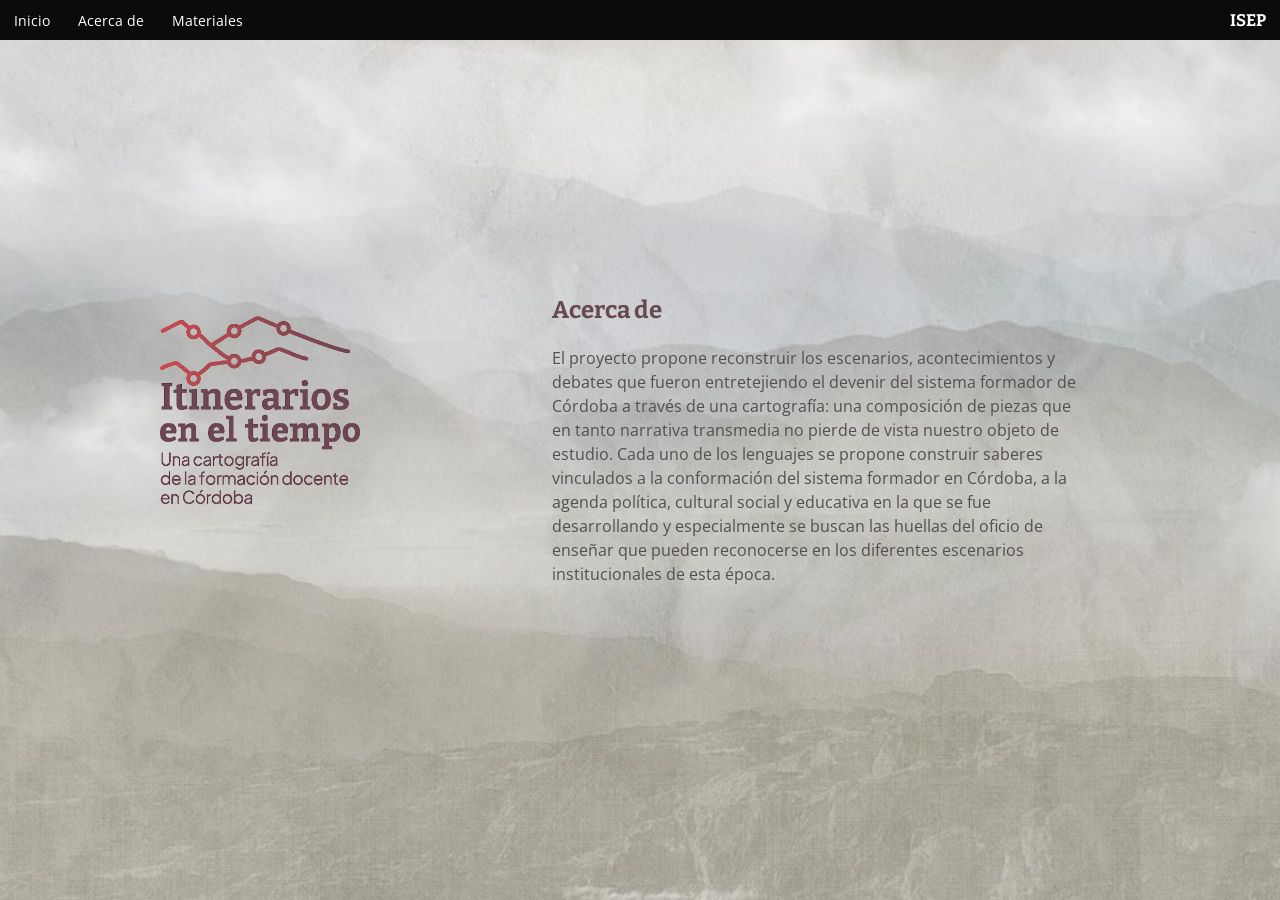
<file: acercade.html>
<html lang="es">
<head>
    <!-- Google tag (gtag.js) --> <script async src="https://www.googletagmanager.com/gtag/js?id=G-QFQW18G412"></script> <script> window.dataLayer = window.dataLayer || []; function gtag(){dataLayer.push(arguments);} gtag('js', new Date()); gtag('config', 'G-QFQW18G412'); </script>
    <meta charset="UTF-8">
    <meta name="viewport" content="width=device-width, initial-scale=1.0">
    <title>Itinerarios en el tiempo</title>
    <link rel="stylesheet" href="styles.css">
    <link rel="stylesheet" href="styles-nav.css">
    <link rel="stylesheet" href="fonts.css">
    <link rel="stylesheet" href="colores.css">
    <link rel="stylesheet" href="animations.css">
    <link rel="icon" type="image/x-icon" href="favicon.png">
    <link rel="preconnect" href="https://fonts.gstatic.com" crossorigin>
    <link href="https://fonts.googleapis.com/css2?family=Bitter:ital,wght@0,100..900;1,100..900&family=Open+Sans:ital,wght@0,300..800;1,300..800&display=swap" rel="stylesheet">

</head>
<body>
    <nav id="navbar">
        <div id="nav-list" class="nav-list">
        </div>
        <div>
            <h2><a id="isep" href="https://isep-cba.edu.ar/web/">ISEP</a></h2>
        </div>
    </nav>

    <section class="fondo-creditos">
        <div class="container-creditos">
                
                <img id="logo-creditos" src="img/logo.png" alt="">
                
                <div class="contenedor-creditos">
                    <h1>
                        Acerca de
                    </h1>
                    <p>
                        El proyecto propone reconstruir los escenarios, acontecimientos y debates que fueron entretejiendo el devenir del sistema formador de Córdoba a través de una cartografía:	una composición de piezas que en tanto narrativa transmedia no pierde de vista nuestro objeto de estudio. Cada uno de los lenguajes se propone construir saberes  vinculados a la conformación del sistema formador en Córdoba, a la agenda política, cultural social y educativa en la que se fue desarrollando y especialmente se buscan las huellas del oficio de enseñar que pueden reconocerse en los diferentes escenarios institucionales de esta época.
                    </p>
                <!--
                    <h2>
                        Créditos
                    </h2>
                    <p>
                        Fontana, A. (Dir.); Cometto, L. y Dadone, L. (Coord.). (2023). <em>Itinerarios en el tiempo: una cartografía de la formación docente en Córdoba</em> [Proyecto de investigación]. Para el Instituto Superior de Estudios Pedagógicos, Dirección General de Educación Superior, Ministerio de Educación de la Provincia de Córdoba.
                    </p>

                    -->
                </div>
        </div>
        
    </section>
    
    <script src="logos.js"></script>
    <script src="nav.js"></script>
    <script src="scripts.js"></script>
</body>
</html>
</file>
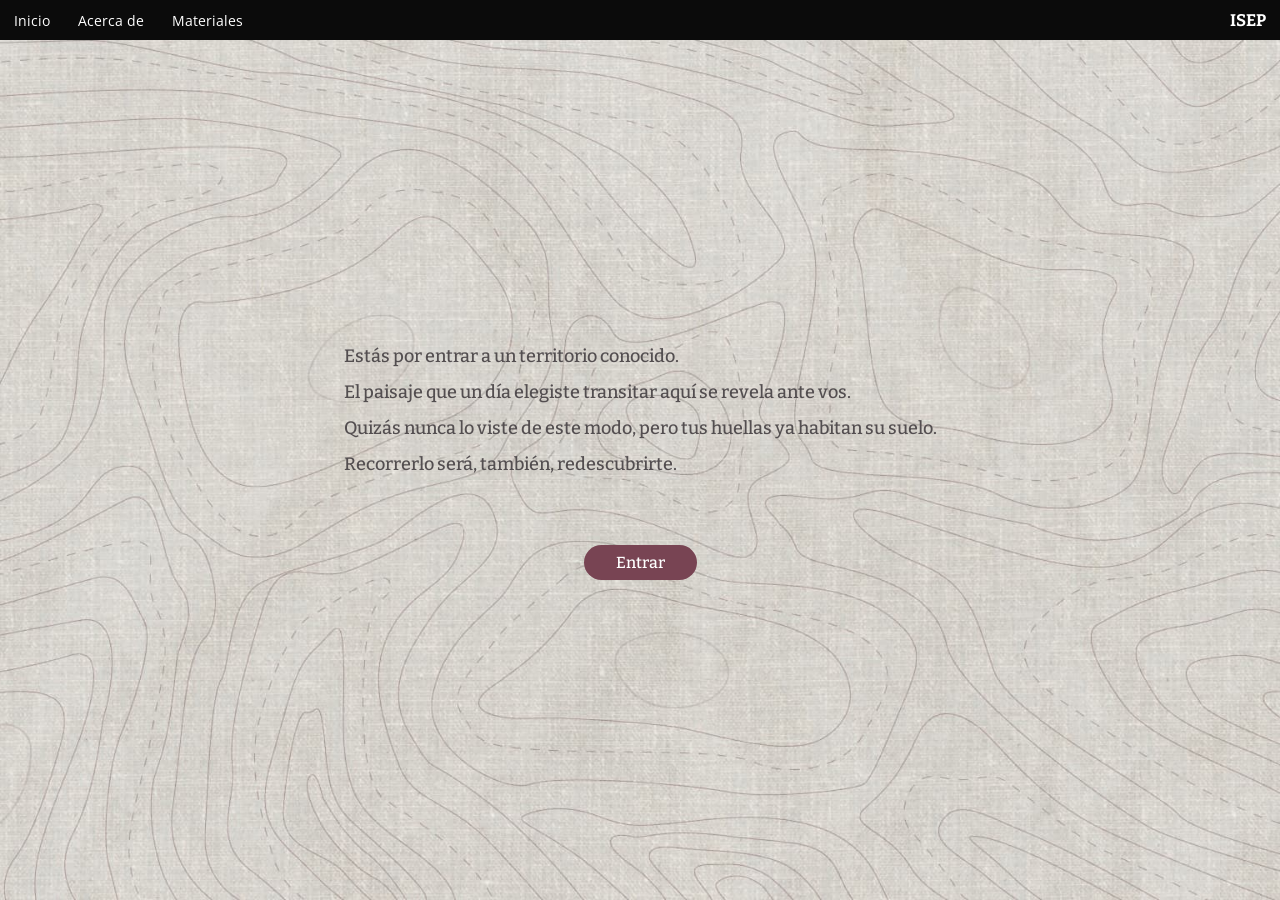
<file: comenzar-itinerario.html>
<html lang="es">
<head>
    <!-- Google tag (gtag.js)  <script async src="https://www.googletagmanager.com/gtag/js?id=G-QFQW18G412"></script> <script> window.dataLayer = window.dataLayer || []; function gtag(){dataLayer.push(arguments);} gtag('js', new Date()); gtag('config', 'G-QFQW18G412'); </script>-->
    <meta charset="UTF-8">
    <meta name="viewport" content="width=device-width, initial-scale=1.0">
    <title>Itinerarios en el tiempo</title>
    <link rel="stylesheet" href="styles.css">
    <link rel="stylesheet" href="styles-nav.css">
    <link rel="stylesheet" href="fonts.css">
    <link rel="stylesheet" href="colores.css">
    <link rel="stylesheet" href="animations.css">
    <link rel="icon" type="image/x-icon" href="favicon.png">
    <link rel="preconnect" href="https://fonts.gstatic.com" crossorigin>
    <link href="https://fonts.googleapis.com/css2?family=Bitter:ital,wght@0,100..900;1,100..900&family=Open+Sans:ital,wght@0,300..800;1,300..800&display=swap" rel="stylesheet">
</head>
<body>
    <nav id="navbar">
        <!-- <div>
            <h1><a id="isep" href="https://isep-cba.edu.ar/web/">ISEP</a></h1>
        </div> -->
        <div id="nav-list" class="nav-list">
        </div>
        <div>
            <h2><a id="isep" href="https://isep-cba.edu.ar/web/">ISEP</a></h2>
        </div>
    </nav>
    <section id="presentacion-index">
        <div id="presentacion-texto" class="bitter">
            <p class="fadein ad1">Estás por entrar a un territorio conocido.</p>
            <p class="fadein ad2">El paisaje que un día elegiste transitar aquí se revela ante vos. </p>
            <p class="fadein ad3">Quizás nunca lo viste de este modo, pero tus huellas ya habitan su suelo. </p>
            <p class="fadein ad4">Recorrerlo será, también, redescubrirte.</p>
           <br>
           <br>
           <br>
           <br> 
           <a class="boton bordo fadein3 ad4" href="regiones-test.html">Entrar</a>
        </div>
    </section>

    <script src="scripts.js"></script>
    <script src="logos.js"></script>
    <script src="nav.js"></script>
</body>
</html>
</file>
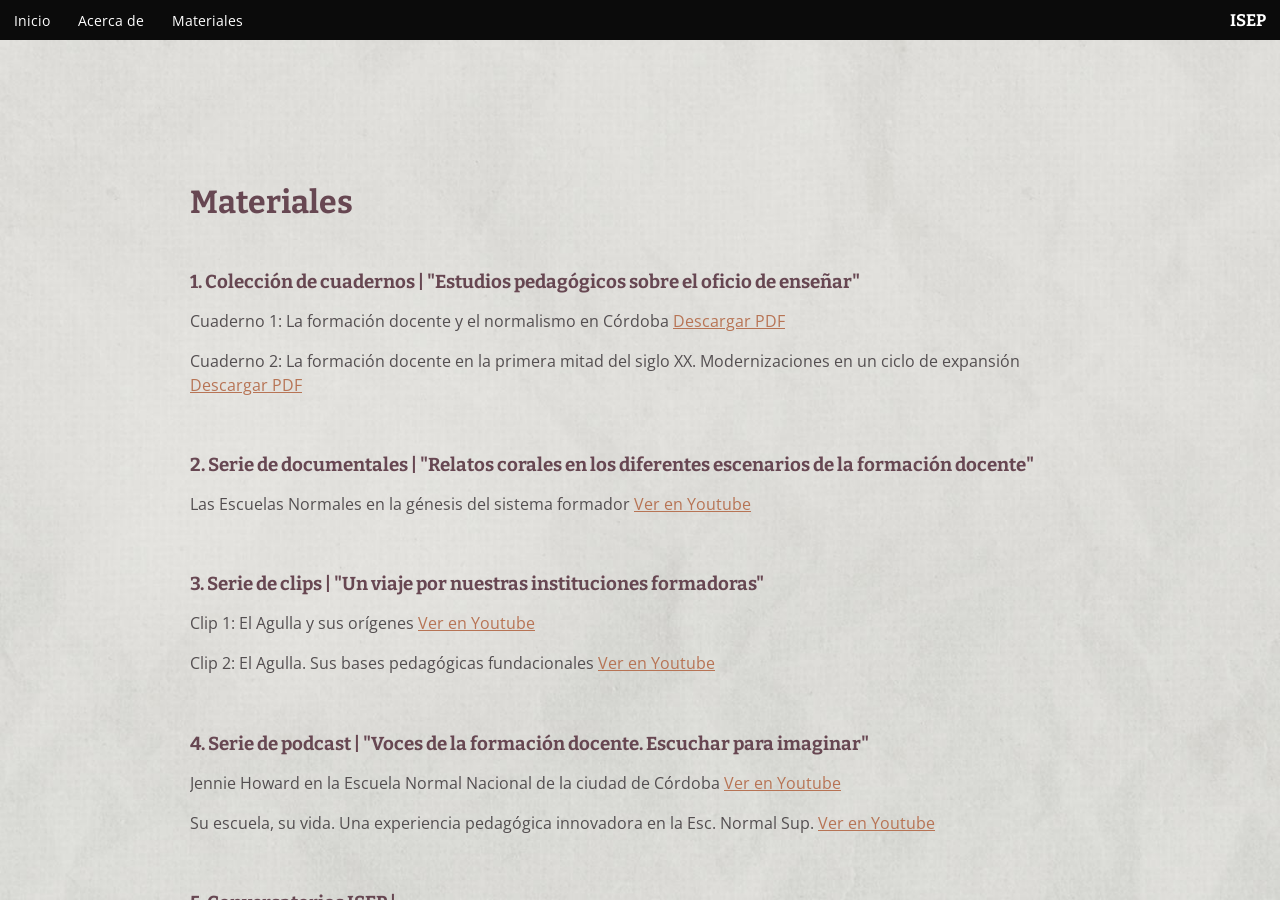
<file: materiales.html>
<html lang="es">
<head>
    <!-- Google tag (gtag.js)<script async src="https://www.googletagmanager.com/gtag/js?id=G-QFQW18G412"></script> <script> window.dataLayer = window.dataLayer || []; function gtag(){dataLayer.push(arguments);} gtag('js', new Date()); gtag('config', 'G-QFQW18G412'); </script> --> 
    <meta charset="UTF-8">
    <meta name="viewport" content="width=device-width, initial-scale=1.0">
    <title>Itinerarios en el tiempo</title>
    <link rel="stylesheet" href="styles.css">
    <link rel="stylesheet" href="styles-nav.css">
    <link rel="stylesheet" href="fonts.css">
    <link rel="stylesheet" href="colores.css">
    <link rel="stylesheet" href="animations.css">
    <link rel="icon" type="image/x-icon" href="favicon.png">
    <link rel="preconnect" href="https://fonts.gstatic.com" crossorigin>
    <link href="https://fonts.googleapis.com/css2?family=Bitter:ital,wght@0,100..900;1,100..900&family=Open+Sans:ital,wght@0,300..800;1,300..800&display=swap" rel="stylesheet">
</head>
<body id="materiales">
    <nav id="navbar">
        <!-- <div>
            <h1><a id="isep" href="https://isep-cba.edu.ar/web/">ISEP</a></h1>
        </div> -->
        <div id="nav-list" class="nav-list">
        </div>
        <div>
            <h2><a id="isep" href="https://isep-cba.edu.ar/web/">ISEP</a></h2>
        </div>
    </nav>
    
    <div class="maincontainer">

            <h1>
                Materiales
            </h1>
            <h3>
                1. Colección de cuadernos | "Estudios pedagógicos sobre el oficio de enseñar"
            </h3>
            <p>
                Cuaderno 1: La formación docente y el normalismo en Córdoba <a class="enlace" href="multimedia/it-cuaderno1.pdf">Descargar PDF</a>
            </p>
            <p>
                Cuaderno 2: La formación docente en la primera mitad del siglo XX. Modernizaciones en un ciclo de expansión <a class="enlace" href="multimedia/it-cuaderno2.pdf">Descargar PDF</a>
            </p>
        
            <h3>
                2. Serie de documentales | "Relatos corales en los diferentes escenarios de la formación docente"
            </h3>
            <p>
                Las Escuelas Normales en la génesis del sistema formador <a class="enlace" href="https://www.youtube.com/watch?v=RCcQ0N93DwM&list=PLUTJKLcxwgm58996YjhC8x7WZxl_jZbaq&index=5">Ver en Youtube</a>
            </p>
                
            <h3>
                3. Serie de clips | "Un viaje por nuestras instituciones formadoras"
            </h3>
            <p>
                Clip 1: El Agulla y sus orígenes <a class="enlace" href="https://www.youtube.com/watch?v=RCcQ0N93DwM&list=PLUTJKLcxwgm58996YjhC8x7WZxl_jZbaq&index=5">Ver en Youtube</a>
            </p>
            <p>
                Clip 2: El Agulla. Sus bases pedagógicas fundacionales <a class="enlace" href="https://www.youtube.com/watch?v=Ok647kLQUkg&list=PLUTJKLcxwgm58996YjhC8x7WZxl_jZbaq&index=4">Ver en Youtube</a>
            </p>

            <h3>
                4. Serie de podcast | "Voces de la formación docente. Escuchar para imaginar"
            </h3>
            <p>
                Jennie Howard en la Escuela Normal Nacional de la ciudad de Córdoba <a class="enlace" href="https://youtu.be/Bb-DF7Z-XUw">Ver en Youtube</a>
            </p>
            <p>
                Su escuela, su vida. Una experiencia pedagógica innovadora en la Esc. Normal Sup. <a class="enlace" href="https://youtu.be/V9f9R1gPTb83">Ver en Youtube</a>
            </p>

            <h3>
                5. Conversatorios ISEP | 
            </h3>
            <p>
                  Cartografías de la formación docente en Córdoba | Diálogo con P. Pineau y G. Lamelas <a class="enlace" href="https://www.youtube.com/watch?v=0JeT9ynmkIY&list=PLUTJKLcxwgm58996YjhC8x7WZxl_jZbaq&index=6">Ver en Youtube</a>
            </p>
            <h3>
                6. Serie de álbumes | "Fotografías de escuela. El arte de la observación"
            </h3>
            <p>
                Arquitectura, diseño y usos <a class="enlace" href="https://isep-cba.github.io/itinerarios-carbo/">Acceder</a>
            </p>
            <p>
                La biblioteca como espacio, el libro como soporte y la lectura como práctica <a class="enlace" href="https://isep-cba.github.io/itinerarios-bolivar/">Acceder</a>
            </p>
            


           
    </div>
    <script src="logos.js"></script>
    <script src="nav.js"></script>
    <script src="scripts.js"></script>
</body>
</html>
</file>
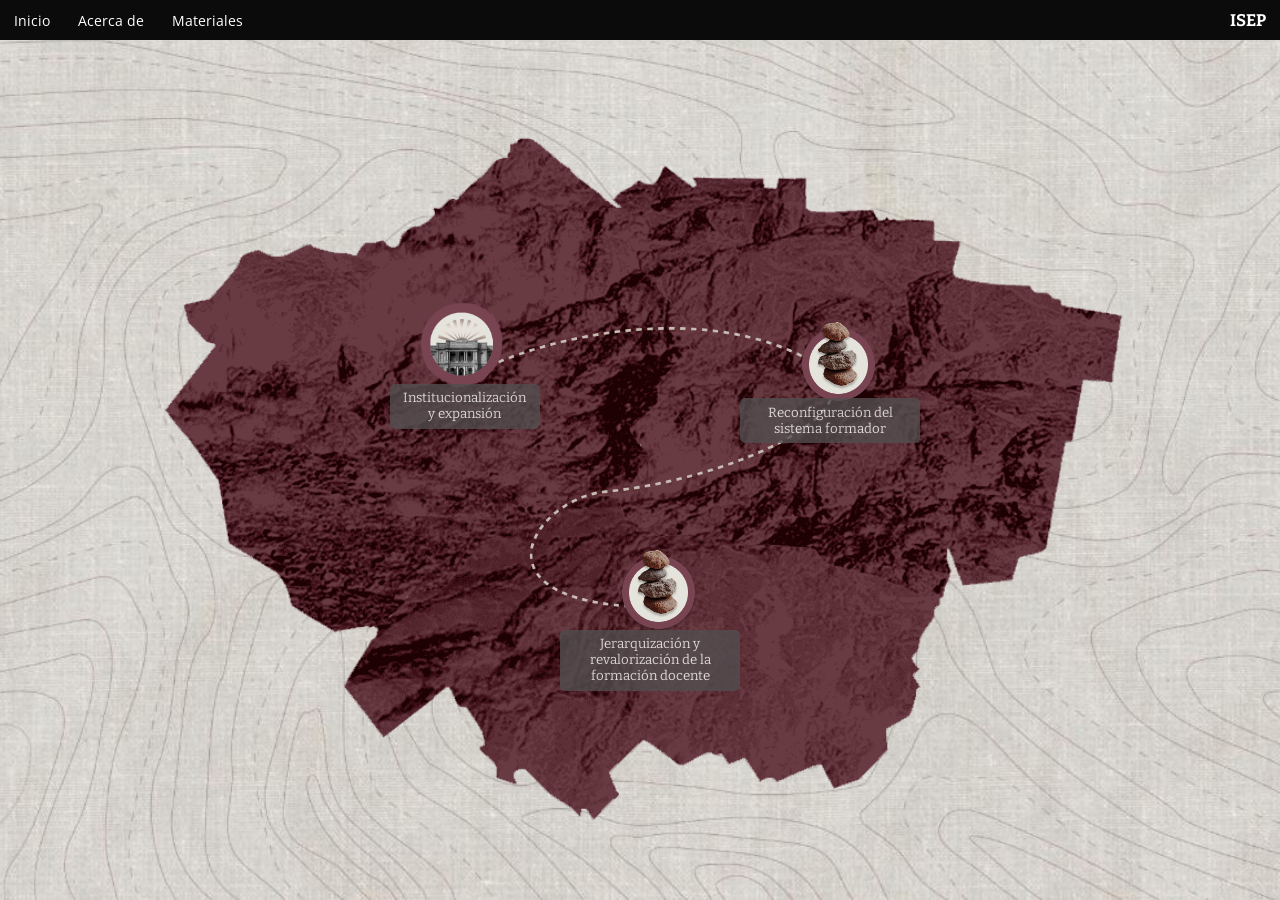
<file: regiones-test.html>
<html lang="es">
<head>
    <!-- Google tag (gtag.js) <script async src="https://www.googletagmanager.com/gtag/js?id=G-QFQW18G412"></script> <script> window.dataLayer = window.dataLayer || []; function gtag(){dataLayer.push(arguments);} gtag('js', new Date()); gtag('config', 'G-QFQW18G412'); </script>
     --> 
    <meta charset="UTF-8">
    <meta name="viewport" content="width=device-width, initial-scale=1.0">
    <title>Itinerarios en el tiempo</title>
    <link rel="stylesheet" href="fonts.css">
    <link rel="stylesheet" href="colores.css">
    <link rel="stylesheet" href="animations.css">
    <link rel="stylesheet" href="styles-regiones.css">
    <link rel="icon" type="image/x-icon" href="favicon.png">
    <link rel="preconnect" href="https://fonts.gstatic.com" crossorigin>
    <link href="https://fonts.googleapis.com/css2?family=Bitter:ital,wght@0,100..900;1,100..900&family=Open+Sans:ital,wght@0,300..800;1,300..800&display=swap" rel="stylesheet">
    <link rel="stylesheet" href="styles-nav.css">
</head>
<body>
    <nav id="navbar">
        <!-- <div>
            <h1><a id="isep" href="https://isep-cba.edu.ar/web/">ISEP</a></h1>
        </div> -->
        <div id="nav-list" class="nav-list">
        </div>
        <div>
            <h2><a id="isep" href="https://isep-cba.edu.ar/web/">ISEP</a></h2>
        </div>
    </nav>

    
    <section class="bg-cartografia">

        <div id="isla-grande">
            
            <img id="isla" src="img/isla.png" alt="">
            <img id="ruta" class="anima-opacidad" src="img/mapa-ruta.png" alt="">
            
            <a href="region1.html">
            <button id="openModal1" class="btn-region zone-top-left">
                <img src="img/logo-region1.png" alt="">
            </button>
            </a>
        
            <button id="openModal2" class="btn-region zone-bottom en-construccion">
                <img src="img/apacheta-mapa.png" alt="">
            </button>
        
            <button id="openModal3" class="btn-region zone-top-right en-construccion" href="www.isep-cba.edu.ar" target="_blan">
                <img src="img/apacheta-mapa.png" alt="">
            </button>
        </div>
    
    </section>

    
            <!-- Modal 1 -->
            <div id="myModal1" class="modal">
                <div class="modal-overlay"></div>
                <div class="modal-content">
                    <span class="close-button">&times;</span>
                    <img src="img/region1.png" alt="">
                    <div>
                        <h2><span>Itinerario 1:</span> Institucionalización y expansión</h2>
                        <!-- <p>Fines de siglo XIX hasta mediados de siglo XX</p> -->
                        <a class="boton bordo" href="region1.html">Comenzar</a>

                    </div>
                    
                </div>
            </div>

            <!-- Modal 2  -->
            <div id="myModal2" class="modal">
                <div class="modal-overlay"></div>
                <div class="modal-content">
                    <span class="close-button">&times;</span>
                    <img src="img/apacheta-mapa.png" alt="">
                    <div>
                        <h2><span>Itinerario 2:</span><br>Reconfiguración del sistema formador</h2>
                        <p class="fede-size">En construcción</p> 
<!--                        <a class="boton bordo" href="#">Próximamente</a>
                        -->
                    </div>
                    
                </div>
            </div>
            

            <!-- Modal 3 -->
            <div id="myModal3" class="modal">
                <div class="modal-overlay"></div>
                <div class="modal-content">
                    <span class="close-button">&times;</span>
                    <img src="img/apacheta-mapa.png" alt="">
                    <div class="contenido-modal">
                       <h2><span>Itinerario 3:</span><br>Jerarquización y revalorización de la formación docente</h2>
                        <p class="fede-size">En construcción</p> 
<!--                        <a class="boton bordo" href="#">Próximamente</a>
                        -->
                    </div>
                </div>
            </div>
            

        <script src="nav.js"></script>   
        <script src="modales.js"></script>
        <script src="scripts.js"></script>

</body>
</html>
</file>
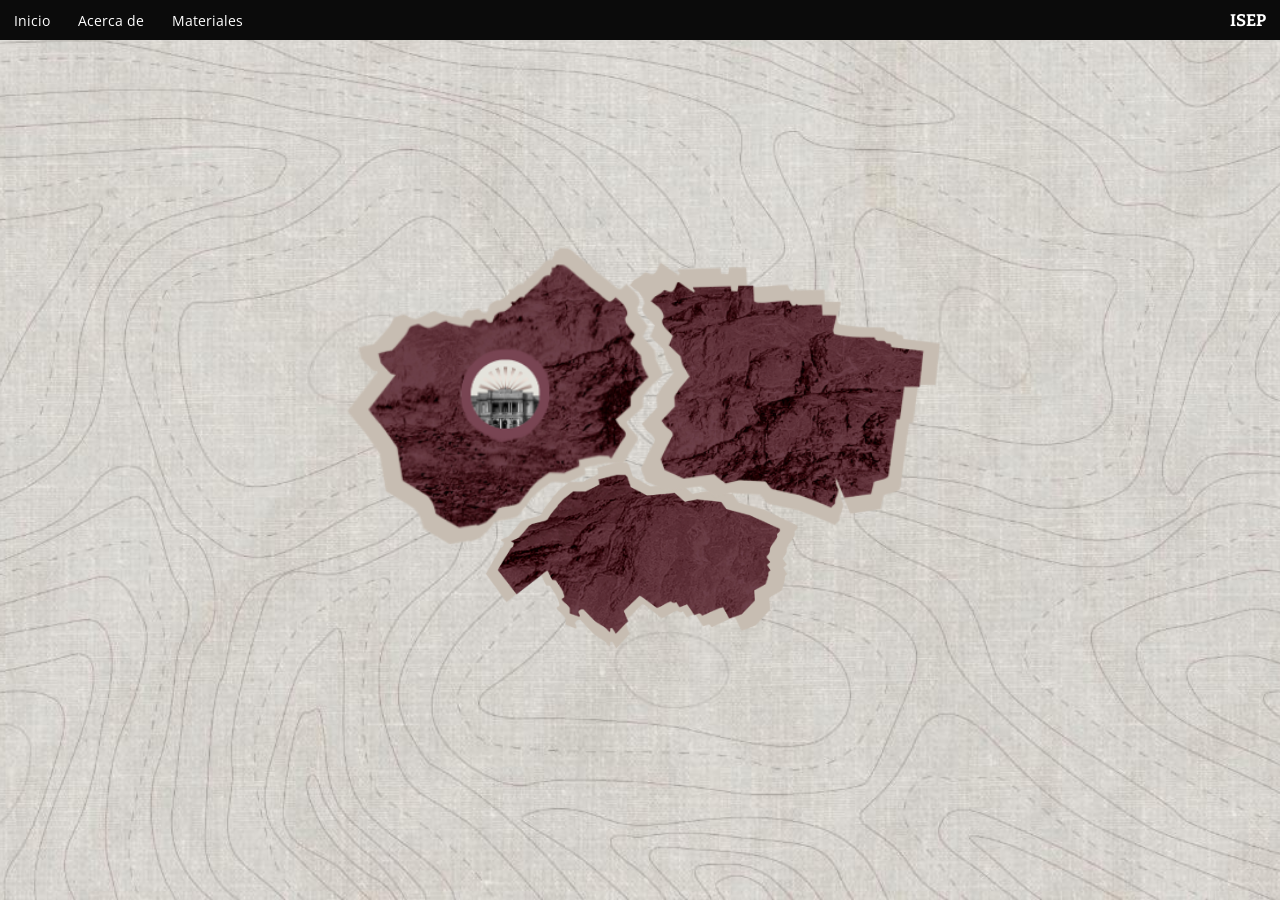
<file: regiones.html>
<html lang="es">
<head>
    <!-- Google tag (gtag.js) <script async src="https://www.googletagmanager.com/gtag/js?id=G-QFQW18G412"></script> <script> window.dataLayer = window.dataLayer || []; function gtag(){dataLayer.push(arguments);} gtag('js', new Date()); gtag('config', 'G-QFQW18G412'); </script>
     --> 
    <meta charset="UTF-8">
    <meta name="viewport" content="width=device-width, initial-scale=1.0">
    <title>Itinerarios en el tiempo</title>
    <link rel="stylesheet" href="styles.css">
    <link rel="stylesheet" href="styles-nav.css">
    <link rel="stylesheet" href="fonts.css">
    <link rel="stylesheet" href="colores.css">
    <link rel="stylesheet" href="animations.css">
    <link rel="icon" type="image/x-icon" href="favicon.png">
    <link rel="preconnect" href="https://fonts.gstatic.com" crossorigin>
<link href="https://fonts.googleapis.com/css2?family=Bitter:ital,wght@0,100..900;1,100..900&family=Open+Sans:ital,wght@0,300..800;1,300..800&display=swap" rel="stylesheet">
</head>
<body>
    <nav id="navbar">
        <!-- <div>
            <h1><a id="isep" href="https://isep-cba.edu.ar/web/">ISEP</a></h1>
        </div> -->
        <div id="nav-list" class="nav-list">
        </div>
        <div>
            <h2><a id="isep" href="https://isep-cba.edu.ar/web/">ISEP</a></h2>
        </div>
    </nav>
    
    <section class="filas">
        <div id="regiones">

            <button id="openModal1" class="btn-region zone-top-left"><img id="openModal1" src="img/region1.png" alt=""></button>
            
            <button id="openModal2" class="btn-region zone-bottom"><img id="openModal2" src="img/region2.png" alt=""></button>
            
            <button id="openModal3" class="btn-region zone-top-right"><img id="openModal3" src="img/region3.png" alt=""></button>

        </div>
    </section>

            <!-- Modal 1 -->
            <div id="myModal1" class="modal">
                <div class="modal-overlay"></div>
                <div class="modal-content">
                    <span class="close-button">&times;</span>
                    <img src="img/region1.png" alt="">
                    <div>
                        <h2><span>Itinerario 1:</span> Institucionalización y expansión</h2>
                        <!-- <p>Fines de siglo XIX hasta mediados de siglo XX</p> -->
                        <a class="boton bordo" href="region1.html">Comenzar</a>

                    </div>
                    
                </div>
            </div>

            <!-- Modal 2 -->
            <div id="myModal2" class="modal">
                <div class="modal-overlay"></div>
                <div class="modal-content">
                    <span class="close-button">&times;</span>
                    <img src="img/region2.png" alt="">
                    <div>
                        <h2><span>Itinerario 2:</span><br>en construcción</h2>
                        <!-- <p>Mediados de siglo XX hasta fines de siglo XX</p> 
                        <a class="boton bordo" href="#">Próximamente</a> -->

                    </div>
                    
                </div>
            </div>

            <!-- Modal 3 -->
            <div id="myModal3" class="modal">
                <div class="modal-overlay"></div>
                <div class="modal-content">
                    <span class="close-button">&times;</span>
                    <img src="img/region3.png" alt="">
                    <div class="contenido-modal">
                        <h2><span>Itinerario 3:</span><br>en construcción</h2>
                        <!-- <p>	Principios de siglo XXI  hasta la actualidad</p> 
                        <a class="boton bordo" href="#">Próximamente</a>-->

                    </div>
                    
                </div>
            </div>
        <script src="nav.js"></script>    
        <script src="modales.js"></script>
        <script src="scripts.js"></script>

</body>
</html>
</file>
<file: styles.css>
*, *::before, *::after {
    box-sizing: border-box;
    transition: 0.3s ease-in-out;
}

html {
  scroll-behavior: smooth;
}

body {
    margin: 0;
    padding: 0;
}

html {
  scroll-behavior: smooth;
  scroll-snap-type: y mandatory;
  scroll-snap-stop: always; 
  scroll-snap-align: start; 
  padding: none;
}

body {
    font-family: "Open Sans", sans-serif;
    width: 100%;
    overflow-x: hidden;
}

@media (prefers-reduced-motion: no-preference) {
  @view-transition {
    navigation: auto;
  }
}

a, p, h1, h2, h3 {
  color: var(--color4);
}

h1, h2, h3, h4 {
  font-family: "Bitter", serif;
  font-optical-sizing: auto;
  font-style: normal;
  margin: 0;
}

.bitter{
  font-family: "Bitter", serif;
}


section {
    scroll-snap-align: start;
    height: 100%;
    min-height: 100%;
    width: 100%;
    min-width: 100%;
    padding: 0px;
    margin: 0px;
    position: relative;
    overflow-x: hidden;
}

.columnas {
    display: flex;
    flex-direction: column;
    align-items: center;
    justify-content: center;
    overflow-x: hidden;
}

.filas {
    display: flex;
    flex-direction: row;
    align-items: center;
    justify-content: center;
    overflow-y: hidden;
}


.boton {
    border-radius: 2em;
    text-decoration: none;
    padding: 0.5em 2em;
    text-align: center;
    transition: 0.5s;
    background-color: var(--color6);
}

.boton:hover {
    background-color: var(--color7)!important;
    transform: scale(1.1);
    color: white;
    transition: 0.5s
}

.ahuecado {
    border: 1px solid var(--color4);
}

.bordo {
    color: white;
    background-color: var(--color6);
}

.marron {
    color: var(--color4);
}

.blanco {
    color: var(--color5);
    border-color: var(--color5);
}

#comenzar {
    background-color: black; 
    max-width: 100vw;
    height: auto;
    display: flex;
    flex-direction: column;
    justify-content: center;
    align-items: center;
    height: 95vh;

    }

.texto-negro {
    line-height: 4em;
    font-family: "Bitter", serif;
    max-width: 90vw;
}



#presentacion-index {
    background: url(img/fondo-escenarios.jpg) no-repeat center; 
    background-size: cover; 
    max-width: 100vw;
    display: flex;
    flex-direction: column;
    justify-content: center;
    align-items: center;
    }

    #presentacion-logo {
        text-align: center;
        translate: 0% 50%;
    }

    #presentacion-logo img {
        width: 200px;
        max-width: 40vw;
    }
    
    #presentacion-texto {
        max-width: 80vw;
        text-align: center;
        line-height: 1em;
        /*
        translate: 0% -50%;
        */
        font-family: "Bitter", serif;
        font-weight: 500;
    }

    #presentacion-texto p {
        text-align: left;
        font-size: large;
        line-height: 1em;
        color: var(--color4);
    }

#presentacion {
    background: url(img/bg-presentacion.jpg) no-repeat center; 
    background-size: cover; 
    max-width: 100vw;
    margin: 0;
    display: flex;
    flex-direction: column;
    justify-content: center;
    align-items: center;
    gap: 2em;
    }

    #presentacion div {
        max-width: 600px;
        text-align: center;
        line-height: 1.5em;
        padding: 0em 1em;
    }
    
    #presentacion img {
        width: 200px;
        max-width: 40vw;
    }


#regiones {
    background: url(img/bg-regiones.jpg) no-repeat center; 
    background-size: cover;
    width: 100%;
    max-width: 100vw;
    height: 100vh;
    max-height: 100vh;
    overflow-y: hidden;
    padding-top: 100px;
    position: relative;
    }

#regiones img {
    width: 350px;
    max-width: 100cqw;
    max-height: 80cqh;
    transition: 0.5s;
    }


#openModal1 {
    transform: translate(-50%, -50%);
    position: absolute;
    top: calc(55% - 50px);
    left: calc(50% - 70px);
}

#openModal2 {
    transform: translate(-50%, -50%);
    position: absolute;
    top: calc(55% + 30px);
    left: calc(50%);
}

#openModal3 {
    transform: translate(-50%, -50%);
    position: absolute;
    top: calc(55% - 50px);
    left: calc(50% + 70px);
}


@media screen and (max-width: 600px) {
  #regiones img {
    width: 250px;
    transition: 0.5s;
    }

    #openModal1 {
    transform: translate(-35%, -50%);
    }

    #openModal2 {
    transform: translate(-50%, -75%);
    }

    #openModal3 {
    transform: translate(-65%, -50%);
    }
}


#regiones img:hover {
    transform: translate(-50%, -50%) scale(1.1);
    transition: 0.8s;
    }

.inhabilitado {
    filter: grayscale() opacity(0.5);
}

.iconoregion {
    width: 250px;
    max-width: 80vw;
}

.tituloregion {
    width: 350px;
    max-width: 80vw;
    text-align: center;
    color: white;
}

.intro-r1 {
    background: url(img/bg-region1.jpg) no-repeat center;
    background-attachment: fixed;
    background-size: cover; 
    max-width: 100vw;
    margin: 0;
    display: flex;
    flex-direction: column;
    justify-content: center;
    align-items: center;
    gap: 2em;
    }

    
    .bajada-r1 div {
        width: 700px;
        max-width: 80vw;
        padding: 2em;
        border-radius: 15px;
    }

    #bajada-r1 p {
        color: white;
        line-height: 1.5em;
        text-align: left;
    }


.media-section {
    position: relative;
    display: flex;
    flex-direction: column;
    align-items: center;
    overflow: hidden;
}

.encabezado {
  background-color: black; 
  top: 0; 
  left: 0;
  width: 100%; 
  z-index: 8;
  transition: top 0.3s; 
  display: flex;
  flex-direction: row;
  justify-content: space-between;
  align-items: center;
  flex-basis: 100px;
  padding-top: 50px;
}

.encabezado-degradado {
    position: absolute;
    top: 0;
    z-index: 4;
    background: linear-gradient(#000000FF, #000000FF, #000000aa, #00000000); 
    padding-bottom: 3em;
    top: 0; 
    width: 100%; 
    transition: top 0.3s; 
    display: flex;
    flex-direction: row;
    justify-content: space-between;
    align-items: center;
    padding-top: 50px;
}

.encabezado div {
  display: flex;
  flex-direction: row;
  justify-content: space-between;
}

.encabezado h2 {
    color: white;
    text-align: left;
    padding: 15px;
    text-decoration: none;
}

.encabezado p {
    color: white;
    text-align: left;
    padding: 15px;
    text-decoration: none;
}

.encabezado-degradado h2 {
    color: white;
    text-align: left;
    padding: 15px;
    text-decoration: none;
}

.encabezado-degradado p {
    color: white;
    text-align: left;
    padding: 15px;
    text-decoration: none;
}

#estampilla1 {
    position: absolute;
    top: 30%;
    left: 10px;
    width: 200px;
    max-width: 30vw;
    z-index: 0;
    transform: rotate(-15deg);
    opacity: 1;
    filter: drop-shadow(-1px -1px 1px var(--color4));

}

#estampilla2 {
    position: absolute;
    bottom: 80px;
    right: 10px;
    width: 150px;
    max-width: 30vw;
    z-index: 0;
    transform: rotate(-15deg);
    opacity: 1;
    filter: drop-shadow(-1px -1px 1px var(--color4));

}

#estampilla4 {
    position: absolute;
    bottom: 5%;
    right: 10%;
    width: 150px;
    max-width: 30vw;
    z-index: 99;
    transform: rotate(10deg);
    filter: drop-shadow(-1px -1px 1px var(--color4));
}



@media screen {
    
}

.leaflet-control-attribution {
    display: none;
}

.leaflet-bar a {
    background-color: var(--color5) !important;
}

.leaflet-container {
    background-color: #67475222 !important;
    border: 1px solid var(--color1);
}

.leaflet-popup {
    width: fit-content;
    max-width: 90vw !important;
    font-family: "Bitter", serif;
    font-size: medium;
}

.leaflet-popup-content-wrapper {
    width: fit-content !important;
    max-width: 90vw !important;
}

.leaflet-popup-content-wrapper, .leaflet-popup-content {
    width: 300px;
    max-width: 80vw !important;
    font-family: "Bitter", serif;
    font-size: medium;
}

.leaflet-popup-content-wrapper h1 {
    color: var(--color3);
    font-size: 1.6em;
}

.leaflet-popup-content img {
    max-width: 100% !important;
    filter: grayscale(0.9) sepia(0.2);
    margin-bottom: 0.5em;
}


@media (max-width: 600px) {

    .leaflet-popup-content-wrapper {
    width: 60vw;
}

}

.sombra {
    filter: drop-shadow(-5px 5px 6px rgba(0, 0, 0, 0.368));
}

.columna-podcast {
    z-index: 2;
    margin-top: 5em;
    display: flex;
    flex-direction: column;
    align-items: center;
    justify-content: center;
    gap: 2em;
    max-width: 90vw;
}

.blanco { 
    
    color: white !important;
    border-color: white !important;

    p
    {
    color: white !important;
    }
}

.pie-de-seccion {
  background-color: black; 
  bottom: 0; 
  width: 100%; 
  transition: top 0.3s; 
  display: flex;
  flex-direction: row;
  justify-content: space-around;
  align-items: center;
  flex-basis: 100px;
}

.morado {
    background-color: var(--color3);
}

.pie-de-seccion div {
  display: flex;
  flex-direction: row;
  justify-content: space-around;
  padding: 10px;
}

.pie-de-seccion h2, p {
    color: var(--color5);
    text-align: left;
    text-decoration: none;
}

.contenedor-media {
    background-color: black;
    height: 100cqh; 
    width: 100%; 
}

video {
    padding-top: 4em;
    height: 80vh;
    width: 100%;
}

#media-cuadernillo {
    background: url(img/bg-cuadernillo.jpg) no-repeat center;
    background-attachment: fixed;
    background-size: cover; 
    display: flex;
    flex-direction: row;
    flex-wrap: wrap;
    align-items: center;
    justify-content: center;
    gap: 2em;
    overflow: scroll;
    scrollbar-width: none;
    padding: 1em;
    }

.textos-cuadernillo {
    width: 800px;
    max-width: 80%;
    line-height: 1.5em;
}

.textos-cuadernillo p {
    color: var(--color4);
    margin-bottom: 0.8em;
    font-weight: 500;
}

    #media-cuadernillo img {
        width: 600px;
        max-width: 90cqw;
    }
    

.pie-material {
    display: flex;
    flex-direction: row;
    justify-content: left;
    align-items: center;
    align-content: center;
    z-index: 2;
    gap: 1em;
}

.pie-material img {
    max-width: 70px !important;
    align-self: center !important;
    justify-self: center !important;
    padding-top: 0px !important;
    margin-top: 0px !important;
}


@media (max-width: 600px) {

    #estampilla4, .pie-material img {
    display: none;
    }

}

.pie-material img {
    max-width: 70px !important;
    align-self: center !important;
    justify-self: center !important;
    padding-top: 0px !important;
    margin-top: 0px !important;
}

.pie-logos {
    display: flex;
    flex-direction: row;
    justify-content: center;
    flex-wrap: wrap;
    align-items: center;
    align-content: center;
    z-index: 2;
    max-width: 80vw;
}
.pie-logos img {
    max-height: calc(2em + 7vw) !important;
    align-self: center !important;
    justify-self: center !important;
    padding-top: 0px !important;
    margin-top: 0px !important;
    border-radius: 0px !important;
}

   #media-cuadernillo div h3 {
            color: var(--color3);
            margin-bottom: 1em;
    }

#media-podcast {
    background: url(img/bg-podcast.jpg) no-repeat;
    background-position: 10% 50%;
    background-attachment: fixed;
    background-size: cover; 
    max-width: 100vw;
    margin: 0;
    padding: 5em;
    display: flex;
    flex-direction: column;
    flex-wrap: wrap;
    justify-content: center;
    align-items: center;
    gap: 2em;
    }

    #media-podcast h1 {
        color: white;
        text-align: left;
   }


   #media-fotos {
    background-image: linear-gradient(rgba(0, 0, 0, 0.5), rgba(0, 0, 0, 0.5)), url(img/bg-fotos.jpg);
    background-position: center;
    background-attachment: fixed;
    background-size: cover; 
    width: 100%;
    max-width: 100vw;
    margin: 0px;
    display: flex;
    flex-direction: row;
    justify-content: center;
    align-items: center;
    align-content: stretch;}

    #media-fotos .texto {
        width: 100em;
        align-self: center;
        padding-top: 3em;
   }

   #media-fotos .texto p {
        color: white;
        text-align: left;
        padding: 2em;
        flex-wrap: wrap;
   }

    .diapotexto {
        width: 800px;
        max-width: 80cqw;
        padding: 2em;
        margin-top: -2em;
        display: flex;
        flex-direction: column;
        align-items: center;
        justify-content: center;
        z-index: 3;
   }

   .diapotexto:first-child {
    margin-top: 20vh;
   }

   .espaciador {
    height: 60px;
   }

      .diapotexto p {
        color: white;
        text-align: left;
        line-height: 1.5em;
        padding: 1em;
   }

    .diapotexto .link {
        color: var(--color5);
        text-align: left;
        line-height: 2em;
        padding-left: 0em;
        transition: 0.3s;

   }

   .diapotexto .link:hover {
        color: var(--color1);
        padding-left: 1em;
        transition: 0.3s;
   }


   .container {
        max-height: 90vh;
        width: 100%;
        gap: 1em;
        overflow: auto;
        scrollbar-width: none;
    }

   .foto-container {
    align-content: center;
    display: flex;
    flex-direction: column;
    align-items: center;
    justify-content: center;
    max-width: 90%;
    gap: 1em;
    margin: 1em;
    padding-bottom: 20vh;
}

@keyframes crece {
    from {
        transform: scale(0.3);
        opacity: 0;
    }
    to {
        transform: scale(1);
        opacity: 1;
    }    
}

.foto-container img {
  max-width: 95cqw;
  max-height: 80vh;
  animation: crece 5s linear;
  animation-timeline: view();
  animation-range: entry 0% cover 40%;
  margin-top: 10em;
  margin-left: 0em;
}


.fondo-frase-cierre {
    background: linear-gradient(   #020101c7 ), url(img/bg-proyectos.jpg);
    background-size: cover; 
    background-attachment: fixed;
    width: 100vw;
    margin: 0;

    }

  .fondo-frase-cierre p {
    line-height: 1.3em; 
    max-width: 600px; 
    text-align: left;
    font-family: "Bitter", serif;
    letter-spacing:0.07ch
  } 

.fondo-frase-cierre div p {
    margin: 1em 2em;
    font-size: large;
    line-height: 1.3em !important;
    text-align: left;
    color: white;
    letter-spacing:0.07ch
    }
    

.voz-narrador p {
    max-width: 600px; 
    text-align: left;
    font-family: "Bitter", serif;
    font-size: large;
    line-height: 1.3em !important;
    color: white;
    letter-spacing:0.07ch
    }

#cierre {
    background: linear-gradient(   #020101c7 ), url(img/bg-proyectos.jpg);
    background-size: cover; 
    background-attachment: fixed;
    width: 100vw;
    max-width: 100vw;
    margin: 0;
    display: flex;
    flex-direction: column;
    align-items: center;
    align-content: center;
    justify-content: center;
    overflow-x: hidden;

}

#logos {
    height: calc(100% - 100px) !important;
    color: #fff;
    height: fit-content;
    background: linear-gradient( #020101c7, #461d29a4 ), url(img/bg-sierras2.jpg);
    background-attachment: fixed;
    background-position: center;
    background-position: bottom;
    background-size: cover;
    display: flex;
    flex-direction: column;
    justify-content: center;
    align-items: center;
    height: fit-content;
    width: 100vw;
    max-width: 100vw;
    overflow-x: hidden;
    gap: 1em;
}

#logos div {
    gap: 1em;
}

#logos .columnas {
    width: 80vw;
    height: 30vh;
}

.container-creditos {
        width: 100%;
        display: flex;
        flex-direction: row;
        align-items: center;
        justify-content: space-evenly;
        flex-wrap: wrap;
    }

.contenedor-creditos {
    padding-top: 2em;
    max-width: 600px;
    line-height: 1.5em;
    padding: 2em;
}


.container-final {
        display: flex;
        flex-direction: column;
        flex-wrap: wrap;
        justify-content: space-evenly;
        align-items: center;
        justify-items: center;
        max-width: 90%;
    }

    .footer-logos {
        background-color: var(--color4); 
        bottom: 0; 
        width: 100%; 
        transition: top 0.3s; 
        display: flex;
        flex-direction: row;
        flex-wrap: wrap;
        justify-content: center;
        gap: 1em;
        align-items: center;
        flex-basis: 100px;
        align-self: flex-end;
        justify-self: flex-end;
}

.footer-logos img {
        max-width: 60cqw; 
}

    .texto-final {
        max-width: 90vw;
        display: flex;
        flex-direction: column;
        align-items: left;
        justify-content: flex-start;
        margin-bottom: 2em;
        overflow: hidden;
    }
    .texto-final p{
        color: white;
        font-size: large;
        padding: 0.5em;
        }
    
     .texto-final .boton {
        margin: 0.5em;
    }

.contenedor-estampillas {
    display: flex;
    flex-direction: row;
    justify-content: center;
    justify-items: left;
    align-items: center;
    flex-wrap: wrap;
    gap: 1em;
    max-width: 95vw;
    
}

.estampilla-zoom {
    max-height: 300px;
}

.contenedor-estampillas img {
    max-width: calc(2em + 5vw);
    transition: transform 0.25s ease;
    cursor: zoom-in;
}

/*
img {
      transition: transform 0.25s ease;
}
*/

img.zoomed {
  cursor: zoom-out;
  z-index: 999 !important;
  opacity: 1 !important;
  position: fixed !important;
  translate: -50% -50% !important;
  top: 50% !important;
  left: 50% !important;
  transition: transform 0.25s ease;
}

.fondo-creditos {
    background: url(img/bg-cuadernillo.jpg); 
    background-repeat: none;
    background-position: center;
    background-size: cover; 
    background-attachment: fixed;
    width: 100vw;
    height: 100%;
    overflow: scroll;
    scrollbar-width: none;
    margin: 0;
    display: flex;
    flex-direction: row;
    flex-wrap: wrap;
    justify-content: center;
    align-items: center;
    gap: 2em;
    }


#logo-creditos {
    width: 200px;
    max-width: 80vw;
    margin-bottom: 5em;
}

.contenedor-creditos p {
    margin-top: 1em;
    color: var(--color4)
}
.contenedor-creditos h1 {
    margin-bottom: 1em;
    color: var(--color3);
}

.contenedor-creditos h2 {
    margin-top: 2em;
    color: var(--color2);
}

.leyenda {
    line-height: 1.5em;
}

/* MODALES */

.btn-region {
    border: none;
    background-color: transparent;
}

.modal {
  position: fixed; /* Stay in place */
  z-index: 1000; /* Sit on top of other content */
  left: 0;
  top: 0;
  width: 100%;
  height: 100%;
  overflow: auto; /* Enable scroll if needed */
  display: flex;
  justify-content: center;
  align-content: center;
  display: none; /* Hidden by default */
  transition: 1s ease-in-out;
}

.modal-overlay {
  position: absolute;
  top: 0;
  left: 0;
  width: 100%;
  height: 100%;
  background-color: rgba(0, 0, 0, 0.7); /* Semi-transparent black overlay */
}

#myModal1 {
    opacity: 1;
    transition: 1s ease-in-out;
}

.modal-content {
  background-color: #F3F3F3dd;
  padding: 5em 2em;
  margin: auto;
  border-radius: 5px;
  width: 800px; /* Adjust as needed */
  max-width: 80%; /* Optional: maximum width */
  position: relative; /* For close button positioning */
  z-index: 1001; /* Above the overlay */
  display: flex;
  flex-direction: row;
  justify-content: center;
  align-items: center;
  flex-wrap: wrap;
  gap: 3em;
  transition: 0.3s ease-in-out;
}

.modal-content img {
    object-fit: contain;
    align-self: center;
}



.modal-content p {
    max-width: 300px;
    margin-top: 0.5em;
    margin-bottom: 2em;
}




.modal-content h2 span {
    color: var(--color3);
}

.modal-content h2 {
    max-width: 300px;
    margin-bottom: 1em;
}


.close-button {
  color: var(--color3);
  font-size: xx-large;
  font-weight: bold;
  cursor: pointer;
  position: absolute;
  top: 25px;
  right: 35px;
}

.close-button:hover,
.close-button:focus {
  color: black;
  text-decoration: none;
}

/* MAPA */


#map { 
  height: 90%;
  max-height: 90vh;
  width: 550px;
  max-width: 85%;
  z-index: 2;
  border-radius: 25px;
  position: relative;
  background-color: rgb(217, 207, 180) !important;
}



#contenedor-mapa {
    background: url(img/bg-sierras.jpg);
    background-size: cover;
    display: flex; 
    flex-direction: row; 
    flex-wrap: wrap;
    justify-content: center; 
    align-items: center;
    gap: 4em;
    background-color: antiquewhite;
    z-index: 1;
    position: relative !important;
}

#caja-audio {
    width: 550px;
    max-width: 85%;
    display: flex;
    flex-direction: column;
    gap: 1em;
}

#caja-audio h1 {
    color: white;
}





#materiales {
    background: url(img/bg-presentacion.jpg) no-repeat center; 
    background-size: cover; 
    background-attachment: fixed;
    }

    .maincontainer {
        padding-top: 190px;
        padding-bottom: 120px;
        width: 900px;
        max-width: 90vw;
        margin: auto;
        overflow-y: scroll;
        scrollbar-width: none;
        height: 100%;
        line-height: 1.5em;
    }

    .maincontainer h1 {
        margin-bottom: 0.8em;
        color: var(--color3);
    }
    .maincontainer h3 {
        margin-top: 3em;
        margin-bottom: 0.8em;
        color: var(--color3);
    }

    .maincontainer p {
        margin-top: 0.5em;
        color: var(--color4)
    }

    .maincontainer a {
        color: var(--color2);
    }

    .maincontainer a:hover {
        color: var(--color3);
    }

.texto-intro {
    font-family: "Bitter", serif;;
}


/* SLIDER ESTAMPILLAS */

.carousel-container {
  position: relative;
  margin: auto;
  height: 30vh;
  width: 500px;
  max-width: 100%;
  overflow: hidden;
  border-radius: 8px;
}

.carousel-track {
  width: 100%;
  display: flex;
  overflow-x: auto;
  scroll-snap-type: x mandatory;
  scroll-behavior: smooth;
  /* Hide scrollbar for Chrome/Safari/Firefox */
  scrollbar-width: none; 
  -ms-overflow-style: none;
}

.carousel-track::-webkit-scrollbar {
  display: none;
}

.carousel-track div {
  width: 100%;
  flex-shrink: 0;
  scroll-snap-align: start;
  object-fit: cover;
  display: flex;
  align-items: center;
}

.carousel-track div img {
  max-width: 100%;
  width: auto;
  margin: auto;
  flex-shrink: 0;
  max-height: 220px;
}

/* Navigation Buttons */
.nav-btn {
  position: absolute;
  top: 50%;
  transform: translateY(-50%);
  border: none;
  cursor: pointer;
  background-color: transparent;
  opacity: 0.8;
}

.prev { left: 10px; }
.next { right: 10px; }

#prevBtn img {
    transform: rotate(90deg);
}
#nextBtn img {
    transform: rotate(-90deg);
}

.nav-btn:hover {
  opacity: 1;
}


/* Container styling (optional) */
.typewriter-container {
  padding: 20px;
  font-family: monospace, sans-serif;
  font-size: 1.2rem;
  line-height: 1.6;
}

/* 
  This class is added dynamically by JS to the specific 
  child element (e.g., the <p> or <h2>) currently typing 
*/
.typewriter-container .typing-active {
  border-right: 3px solid #333; /* Cursor color */
  animation: blink 0.75s step-end infinite;
  display: inline-block;
  padding-right: 2px;
}

/* The blinking animation */
@keyframes blink {
  from, to { border-color: transparent; }
  50% { border-color: #333; }
}
</file>
<file: styles-nav.css>
:root {
    --negro: #0B0B0B;
    --gris: #202020;
    --accent: white;
    --color1: #784453;
    --color2: rgb(202, 126, 64);
    font-family: "Open Sans", sans-serif;
    font-optical-sizing: auto;
    font-style: normal;
    font-variation-settings:
    "wdth" 100;
    margin: 0px;
}

#navbar {
    background-color: var(--negro);  
    padding-left: 1em;
    padding-right: 1em;
    display: flex;
    flex-direction: row;
    justify-content: space-between;
    flex-wrap: nowrap;
    align-items: center;
    color: white;
    height: 40px;
    position: fixed;
    width: 100%;
    max-width: 100%;
    top: 0;
    left: 0;
    gap: 2em;
    z-index: 10;
    font-size: 14px;
    font-family: "Open Sans", sans-serif;
    font-optical-sizing: auto;
    font-style: normal;
}

#navbar #isep {
  color: white;
  margin-left: 15px;
  text-decoration: none;
  font-size: 0.8em;
  transition: 0.2s;
}

#navbar #isep:hover {
  color: var(--color2);
  transition: 0.2s;
}

.nav-list {
    display: flex;
    flex-direction: row;
    flex-wrap: wrap;
    justify-content: space-between;
    align-items: center;
    gap: 2em;
    color: white;
}

.nav-card a:hover {
    color: var(--color2);
    transition: 0.3s;
}

.nav-card a {
    transition: 0.3s;
    transform: scale(0.8);
    color: white;
    text-decoration: none;
}


@media (max-width: 600px) {
    #navbar {
        position: fixed;
        font-size: 0.8em;
        bottom: 0;
    }
  .nav-list {
    justify-content: space-around;
  }
}
</file>
<file: fonts.css>
/* FUENTES */

@font-face {
	font-family:"bitter";
	font-style:normal;
	font-weight:400;
	src: url("fonts/Bitter-Regular.ttf");
}

@font-face {
	font-family:"bitter-medium";
	font-style:normal;
	font-weight:500;
	src: url("fonts/Bitter-Medium.ttf");
}

@font-face {
	font-family:"bitter-semibold";
	font-style:normal;
	font-weight:600;
	src: url("fonts/Bitter-SemiBold.ttf");
}

@font-face {
	font-family:"bitter-bold";
	font-style:normal;
	font-weight:bold;
	src: url("fonts/Bitter-Bold.ttf");
}

@font-face {
	font-family:"bitter-extrabold";
	font-style:normal;
	font-weight:800;
	src: url("fonts/Bitter-ExtraBold.ttf");
}

@font-face {
	font-family:"bitter-black";
	font-style:normal;
	font-weight:bolder;
	src: url("fonts/Bitter-Black.ttf");
}


@font-face {
	font-family:"bitter-regular-italic";
	font-style:italic;
	font-weight:400;
	src: url("fonts/Bitter-Italic.ttf");
}

@font-face {
	font-family:"bitter-medium-italic";
	font-style:italic;
	font-weight:500;
	src: url("fonts/Bitter-MediumItalic.ttf");
}

@font-face {
	font-family:"bitter-semibold-italic";
	font-style:italic;
	font-weight:600;
	src: url("fonts/Bitter-SemiBoldItalic.ttf");
}

@font-face {
	font-family:"bitter-bold-italic";
	font-style:italic;
	font-weight:bold;
	src: url("fonts/Bitter-BoldItalic.ttf");
}

@font-face {
	font-family:"bitter-extrabold-italic";
	font-style:italic;
	font-weight:800;
	src: url("fonts/Bitter-ExtraBoldItalic.ttf");
}

@font-face {
	font-family:"bitter-black-italic";
	font-style:italic;
	font-weight:bolder;
	src: url("fonts/Bitter-BlackItalic.ttf");
}
</file>
<file: colores.css>
:root {
  --color1: #B76B64;
  --color2: #B77455;
  --color3: #674752;
  --color4: #534E50;
  --color5: #DDDDDE;
  --negro: #0B0B0B;
  --gris: #202020;
  --accent: white;
  --color6: #784453;
  --color7: rgb(202, 126, 64);
}
</file>
<file: animations.css>
@keyframes fadeIn {
      0% {
        opacity: 0;
      }
      
      100% {
        opacity: 1;
      }
    }

    @keyframes fadeIn2 {
      0% {
        opacity: 0;
      }
      80% {
        opacity: 0;
      }
      100% {
        opacity: 1;
      }
    }

    @keyframes fadeIn3 {
      0% {
        opacity: 0;
      }
      80% {
        opacity: 0;
      }
      100% {
        opacity: 1;
      }
    }

    @keyframes fadeIn4 {
      0% {
        opacity: 0;
      }
      80% {
        opacity: 0;
      }
      100% {
        opacity: 1;
      }
    }

      @keyframes fadeInOut {
      0% {
        opacity: 0;
      }
      25% {
        opacity: 1;
      }
      90% {
        opacity: 1;
      }
      100% {
        opacity: 0;
        visibility: hidden;
      }
    }

    .fadeinout {
      animation-name: fadeInOut;
      opacity: 0; /* Start invisible */
      animation: fadeInOut 4s ease-in-out forwards;
    }

    .fadein {
      animation-name: fadeIn;
    }

    .ad1 {
      animation-duration: 1s;
    }

    .ad2 {
      animation-duration: 2s;
    }

    .ad3 {
      animation-duration: 3s;
    }

     .ad4 {
      animation-duration: 4s;
    }

    .ad5 {
      animation-duration: 5s;
    }

    .fadein2 {
      animation-name: fadeIn2;
      animation-duration: 4s;
    }

    .fadein3 {
      animation-name: fadeIn3;
      animation-duration: 4s;
    }

    .fadein4 {
      animation-name: fadeIn4;
      animation-duration: 4s;
    }


    .zone-top-left {
            animation: driftTopLeft 2.5s cubic-bezier(0.25, 1, 0.5, 1) forwards;
        }
        .zone-top-right {
            animation: driftTopRight 2.5s cubic-bezier(0.25, 1, 0.5, 1) forwards;
        }
        .zone-bottom {
            animation: driftBottom 2.5s cubic-bezier(0.25, 1, 0.5, 1) forwards;
        }

        /* Adjust the 'from' translate values to push them tighter together */
        @keyframes driftTopLeft {
            from { transform: translate(30px, 20px); opacity: 0; }
            to { transform: translate(0, 0); opacity: 1; }
        }

        @keyframes driftTopRight {
            from { transform: translate(-30px, 20px); opacity: 0; }
            to { transform: translate(0, 0); opacity: 1; }
        }

        @keyframes driftBottom {
            from { transform: translate(0, -35px); opacity: 0; }
            to { transform: translate(0, 0); opacity: 1; }
        }



        @keyframes opacidadAnimada { /* flame pulses */
          0%   { opacity:1; }
          50%  { opacity:0; }
          100% { opacity:1; }
        }
        
        .anima-opacidad {
            opacity:1;  
            animation: opacidadAnimada 4s infinite ease-in-out;
        }
</file>
<file: styles-regiones.css>
*, *::before, *::after {
    box-sizing: border-box;
    transition: 0.3s ease-in-out;
}

html {
  scroll-behavior: smooth;
}

body {
    margin: 0;
    padding: 0;
}

html {
  padding: none;
}

* {
    transition: 0.8s;
}

body {
    margin: 0;
    padding: 0;
    font-family: "Open Sans", sans-serif;
}


a, p, h1, h2, h3 {
  color: var(--color4);
}

h1, h2, h3, h4 {
  font-family: "Bitter", serif;
  font-optical-sizing: auto;
  font-style: normal;
  margin: 0;
}

.bitter{
  font-family: "Bitter", serif;
}

section {
    height: 100%;
    width: 100%;
    padding: 0px;
    margin: 0px;
    display: flex;
    flex-direction: column;
    justify-content: center;
    align-items: center;
    overflow: hidden;
}

.bg-cartografia {
    background: url(img/bg-regiones.jpg) no-repeat center;
    background-size: cover;
}

.bordo {
    color: white;
    background-color: var(--color6);
}

.marron {
    color: var(--color4);
}

.blanco {
    color: var(--color5);
    border-color: var(--color5);
}


/*---- TEST REGIONES 2 ---*/

#isla-grande {
    width: 90%;
    max-width: 1000px;
    position: relative;
    margin: 50px auto;
    margin-top: 100px;
    z-index: 0;
}

#isla {
    width: 100%;
    height: auto;
    display: block;
}

#ruta {
    position: absolute;
    top: 0;
    left: 0;
    width: 100%;
    height: 100%;
    pointer-events: none;
    z-index: 1;
}

.btn-region {
    position: absolute;
    width: 5%;
    max-width: 6%; /* Tamaño relativo al mapa */
    transform: translate(-50%, -50%); /* Centra el punto en la coordenada */
    text-align: center;
    text-decoration: none;
    transition: transform 0.3s ease;
    z-index: 10;
    position: relative;
}

.btn-region img:hover {
    transform: scale(1.1);
}

/* COORDENADAS (Ajustar según tu diseño) */
    #openModal1 { top: 25%; left: 27%; }
    #openModal2 { top: 27%; right: 29%; }
    #openModal3 { top: 59%; left: 48%; }


.btn-region img {
    width: 100px;
    min-width: 64px;
    max-width: 6vw;
    z-index: 4;
    position: absolute;
    top: 0;
    left: 0;
}

#openModal1 img {
    width: 140px;
    min-width: 104px;
    z-index: 4;
}



#openModal1 {
    position: absolute;
    z-index: 4;
}

#openModal2 {
    position: absolute;
    z-index: 4;
}

#openModal3 {
    position: absolute;
    z-index: 4;
}


#openModal1::after {
  content: "Institucionalización y expansión";
  color: white;
  background-color: var(--color4);
  opacity: 0.8;
  font-family: bitter;
  padding: 0.5em 1em;
  border-radius: 5px;
    z-index: 9;
    position: absolute;
    bottom: -130px;
    left: -20px;
}

#openModal2::after {
  content: "Reconfiguración del sistema formador";
  color: white;
  background-color: var(--color4);
  opacity: 0.8;
  font-family: bitter;
  padding: 0.5em 1em;
  border-radius: 5px;
    width:180px;
    z-index: 9;
    position: absolute;
    bottom: -130px;
    left: -60px;
}

#openModal3::after {
  content: "Jerarquización y revalorización de la formación docente";
  color: white;
  background-color: var(--color4);
  opacity: 0.8;
  font-family: bitter;
  padding: 0.5em 1em;
  border-radius: 5px;
  width:180px;
    z-index: 9;
    position: absolute;
    bottom: -150px;
    left: -60px;
}




.inhabilitado {
    filter: grayscale() opacity(0.5);
}


.boton {
    border-radius: 2em;
    text-decoration: none;
    padding: 0.5em 2em;
    text-align: center;
    transition: 0.5s;
    background-color: var(--color6);
}

.boton:hover {
    background-color: var(--color7)!important;
    transform: scale(1.1);
    color: white;
    transition: 0.5s
}







/* MODALES */

.btn-region {
    border: none;
    background-color: transparent;
}

.modal {
  position: fixed; /* Stay in place */
  z-index: 1000; /* Sit on top of other content */
  left: 0;
  top: 0;
  width: 100%;
  height: 100%;
  overflow: auto; /* Enable scroll if needed */
  display: flex;
  justify-content: center;
  align-content: center;
  display: none; /* Hidden by default */
  transition: 1s ease-in-out;
}

.modal-overlay {
  position: absolute;
  top: 0;
  left: 0;
  width: 100%;
  height: 100%;
  background-color: rgba(0, 0, 0, 0.7); /* Semi-transparent black overlay */
}

#myModal1 {
    opacity: 1;
    transition: 1s ease-in-out;
}

.modal-content {
  background-color: #F3F3F3dd;
  padding: 5em 2em;
  margin: auto;
  border-radius: 5px;
  width: 800px; /* Adjust as needed */
  max-width: 80%; /* Optional: maximum width */
  position: relative; /* For close button positioning */
  z-index: 1001; /* Above the overlay */
  display: flex;
  flex-direction: row;
  justify-content: center;
  align-items: center;
  flex-wrap: wrap;
  gap: 3em;
  transition: 0.3s ease-in-out;
}

.modal-content img {
    object-fit: contain;
    align-self: center;
}


.modal-content p {
    max-width: 300px;
}

.modal-content h2 span {
    color: var(--color3);
}

.modal-content h2 {
    max-width: 300px;
}

.contenido-modal {
    display: flex;
    flex-direction: column;
    justify-content: center;
    gap: 1em;
}

.close-button {
  color: var(--color3);
  font-size: xx-large;
  font-weight: bold;
  cursor: pointer;
  position: absolute;
  top: 25px;
  right: 35px;
}

.close-button:hover,
.close-button:focus {
  color: black;
  text-decoration: none;
}

.fede-size {
    font-size: 1.1em;
    font-weight: 600;
}
</file>
